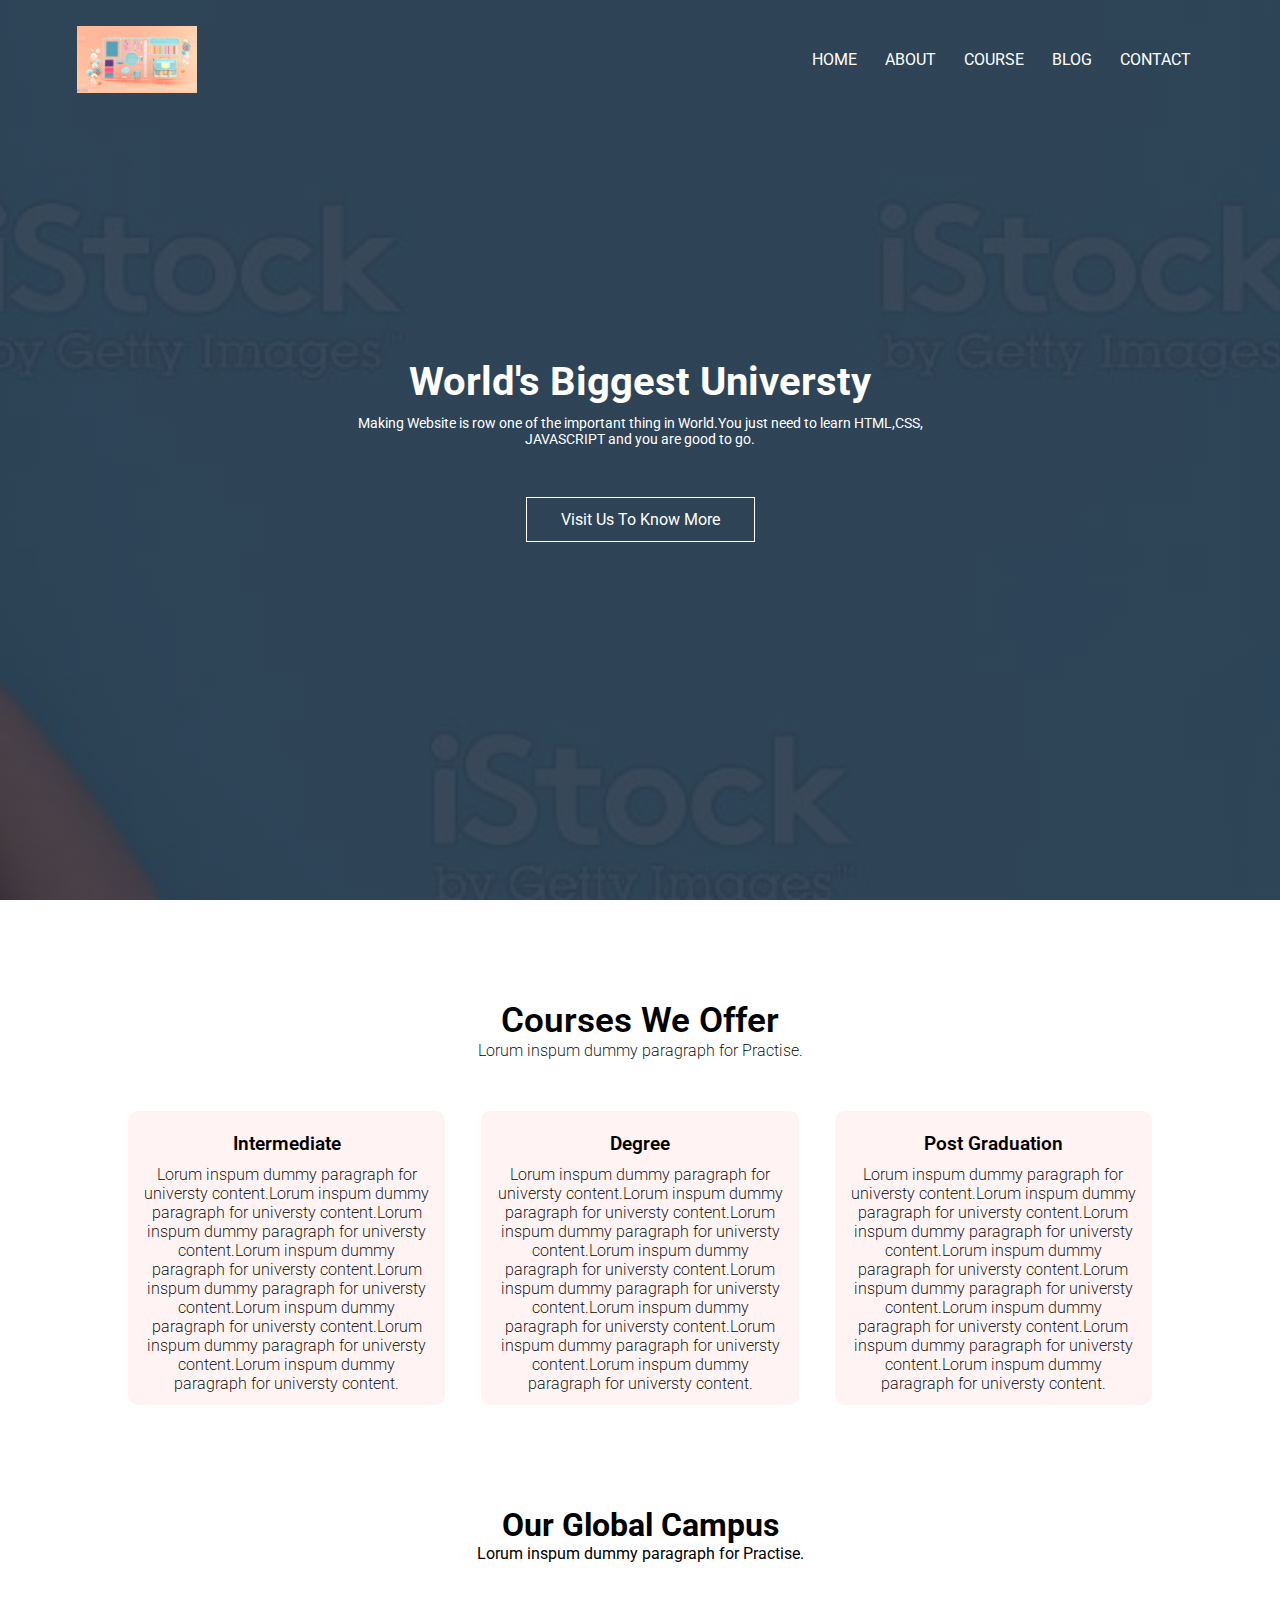
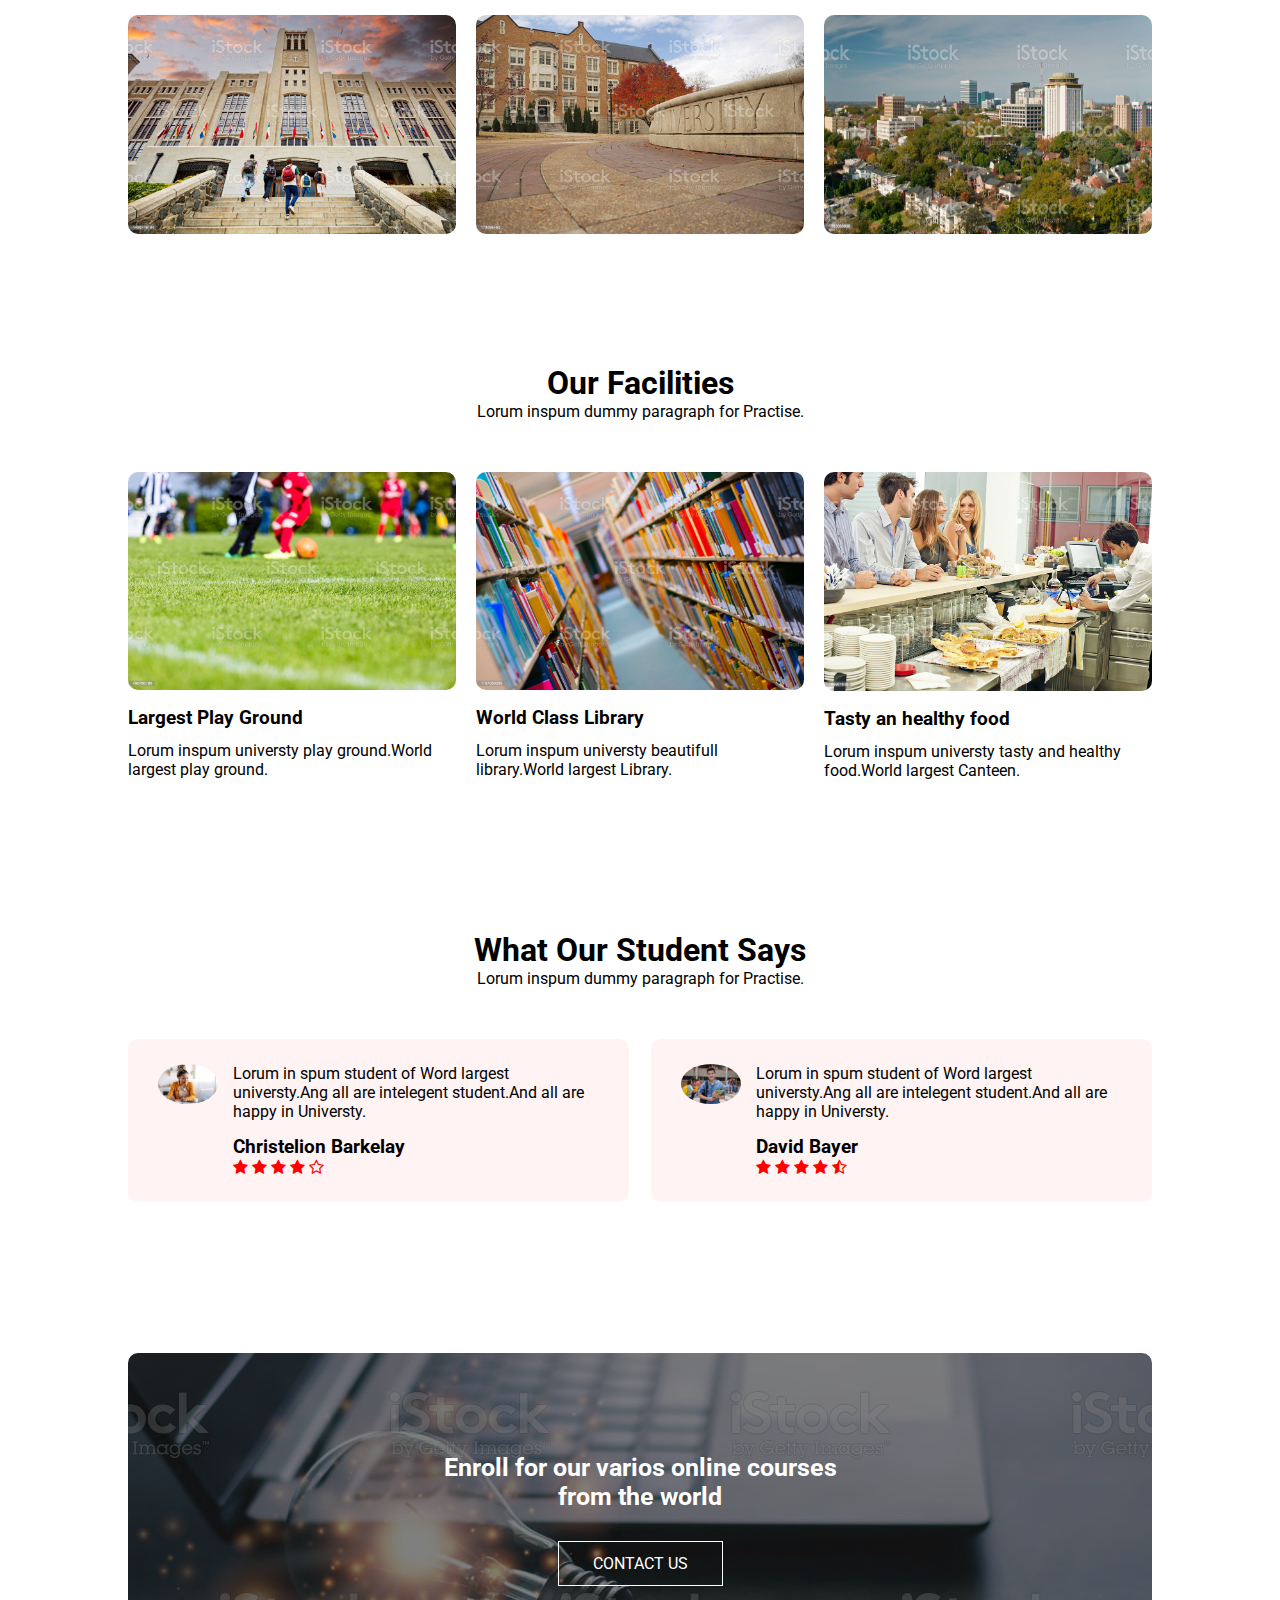
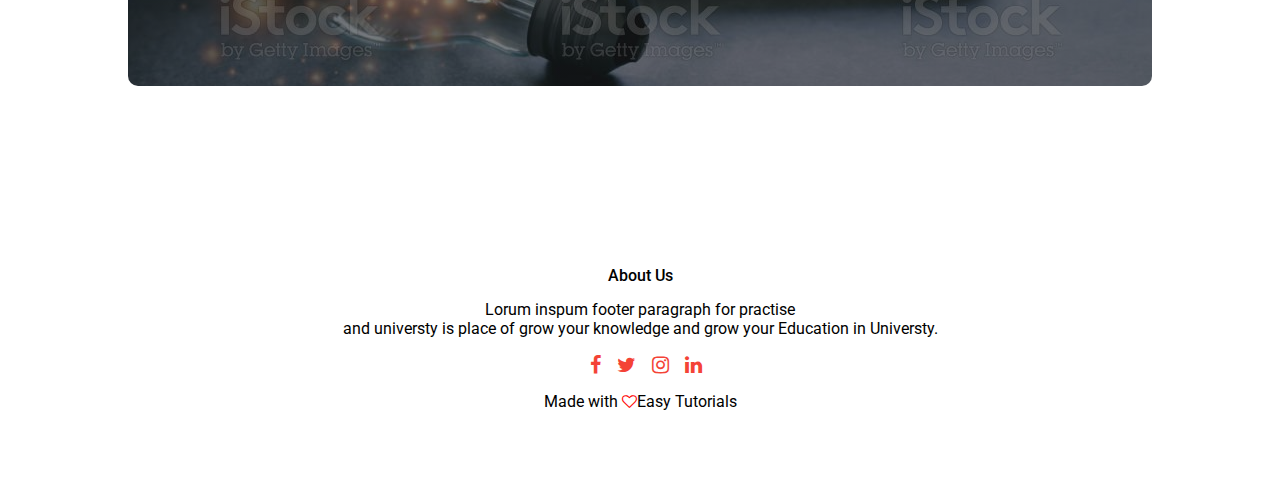
<file: index.html>
<!DOCTYPE html>
<html lang="en">
<head>
    <meta charset="UTF-8">
    <meta http-equiv="X-UA-Compatible" content="IE=edge">
    <meta name="viewport" content="width=device-width, initial-scale=1.0">
    <title>Universty website design</title>

    <link rel="stylesheet" href="https://stackpath.bootstrapcdn.com/font-awesome/4.7.0/css/font-awesome.min.css">
<!--Goagle fonts-->

<link rel="preconnect" href="https://fonts.googleapis.com">
<link rel="preconnect" href="https://fonts.gstatic.com" crossorigin>
<link href="https://fonts.googleapis.com/css2?family=Blinker:wght@200&family=Roboto:ital@1&display=swap" rel="stylesheet">

    <link rel="stylesheet" href="style.css">
</head>
<body>
   <section id="header">

<nav>


<a href="index.html"><img src="images/logo.jpg" alt="logo"></a>

<div class="nav-links" id="navlinks">
    <i class="fa fa-times" onclick="hide()"></i>

<ul>

<li><a href="index.html">HOME</a></li>
<li><a href="about.html">ABOUT</a></li>
<li><a href="course.html">COURSE</a></li>
<li><a href="blog.html">BLOG</a></li>
<li><a href="contact.html">CONTACT</a></li>

</ul>
</div>
<i class="fa fa-bars" onclick="show()"></i>

</nav>

<div class="text-box">

 <h1>World's Biggest Universty</h1>
 <p>Making Website is row one of the important thing in World.You just need to learn HTML,CSS,
    <br>JAVASCRIPT and you are good to go.</p>

<a href="#" class="btn">Visit Us To Know More</a>
</div>
 </section> 

  <!--Courses-->

<section id="course">

<h1>Courses We Offer</h1>
<p>Lorum inspum dummy paragraph for Practise.</p>

<div class="row">


<div class="course-col">
<h3>Intermediate</h3>
<p>Lorum inspum dummy paragraph for universty content.Lorum inspum dummy paragraph for universty content.Lorum inspum dummy paragraph for universty content.Lorum inspum dummy paragraph for universty content.Lorum inspum dummy paragraph for universty content.Lorum inspum dummy paragraph for universty content.Lorum inspum dummy paragraph for universty content.Lorum inspum dummy paragraph for universty content.</p>

</div>


<div class="course-col">
    <h3>Degree</h3>
    <p>Lorum inspum dummy paragraph for universty content.Lorum inspum dummy paragraph for universty content.Lorum inspum dummy paragraph for universty content.Lorum inspum dummy paragraph for universty content.Lorum inspum dummy paragraph for universty content.Lorum inspum dummy paragraph for universty content.Lorum inspum dummy paragraph for universty content.Lorum inspum dummy paragraph for universty content.</p>
    
    </div>
    

    <div class="course-col">
        <h3>Post Graduation</h3>
        <p>Lorum inspum dummy paragraph for universty content.Lorum inspum dummy paragraph for universty content.Lorum inspum dummy paragraph for universty content.Lorum inspum dummy paragraph for universty content.Lorum inspum dummy paragraph for universty content.Lorum inspum dummy paragraph for universty content.Lorum inspum dummy paragraph for universty content.Lorum inspum dummy paragraph for universty content.</p>
    
        
        </div>
        
            

</div>


</section>

<section class="campus">


    <h1>Our Global Campus</h1>
    <p>Lorum inspum dummy paragraph for Practise.</p>
    <div class="row-1">
<div class="campus-col">

<img src="images/camp1.jpg" alt="London" style="height: 100%;">

<div class="layer">
<h3>LONDON</h3>

</div>
</div>

<div class="campus-col">

    <img src="images/camp2.jpg" alt="WASHINGTON" style="height: 100%;">
    
    <div class="layer">
    <h3>WASHINGTON</h3>
    
    </div>
    </div>


    <div class="campus-col">

        <img src="images/camp3.jpg" alt="NEW YORK" style="height: 100%;">
        
        <div class="layer">
        <h3>NEW YORK</h3>
        
        </div>
        </div>


</div>
</section>

 <!--Facility section-->

<section class="facility">


    <h1>Our Facilities</h1>
    <p>Lorum inspum dummy paragraph for Practise.</p>

    <div class="row-2">

   <div class="facility-col">


<img src="images/ground1.jpg" alt="Ground">
<h3>Largest Play Ground</h3>
<p>Lorum inspum universty play ground.World largest play ground.</p>
   </div>


   <div class="facility-col">


    <img src="images/library2.jpg" alt="Library">
    <h3>World Class Library</h3>
    <p>Lorum inspum universty beautifull library.World largest Library.</p>
       </div>

       <div class="facility-col">


        <img src="images/food.jpg" alt="Food">
        <h3>Tasty an healthy food</h3>
        <p>Lorum inspum universty tasty and healthy food.World largest Canteen.</p>
           </div>

    </div>

</section>
 

<!--Testimonial-->

<section class="testimonial">


    <h1>What Our Student Says</h1>
    <p>Lorum inspum dummy paragraph for Practise.</p>

<div class="row-3">

<div class="testimonial-col">

<img src="images/student4.jpg" alt="Student">
      
 <div>


 <p>Lorum in spum student of Word largest universty.Ang all are intelegent student.And all are happy in Universty.</p>
 <h3>Christelion Barkelay</h3>

 <i class="fa fa-star"></i>
 <i class="fa fa-star"></i>
 <i class="fa fa-star"></i>
 <i class="fa fa-star"></i>
 <i class="fa fa-star-o"></i>

 </div>
</div>




<div class="testimonial-col">

    <img src="images/student5.jpg" alt="Student">
          
     <div>
    
    
     <p>Lorum in spum student of Word largest universty.Ang all are intelegent student.And all are happy in Universty.</p>
     <h3>David Bayer</h3>

     <i class="fa fa-star"></i>
     <i class="fa fa-star"></i>
     <i class="fa fa-star"></i>
     <i class="fa fa-star"></i>
     <i class="fa fa-star-half-o"></i>
    

     </div>
    </div>


</div>


</section>

<section class="cta">

    <h1>Enroll for our varios online courses 
        <br> from the world</h1>
    
        <a href="#" class="btn">CONTACT US</a>



</section>


    <section class="footer">

     <h4>About Us</h4>

     <p>Lorum inspum footer paragraph for practise <br>
        and universty is place of grow your knowledge and grow your Education in Universty.</p>

     <div class="icon">

        <i class="fa fa-facebook"></i>
        <i class="fa fa-twitter"></i>
        <i class="fa fa-instagram"></i>
        <i class="fa fa-linkedin"></i>

     </div>
    <p>Made with <i class="fa fa-heart-o" style="font-size: 15px;color: red;"></i>Easy Tutorials</p>
    </section>


<script>


var navlinks=document.getElementById('navlinks');

function hide(){

navlinks.style.right="-300px";

}
function show(){

navlinks.style.right="0px";

}


</script>

</body>
</html>
</file>
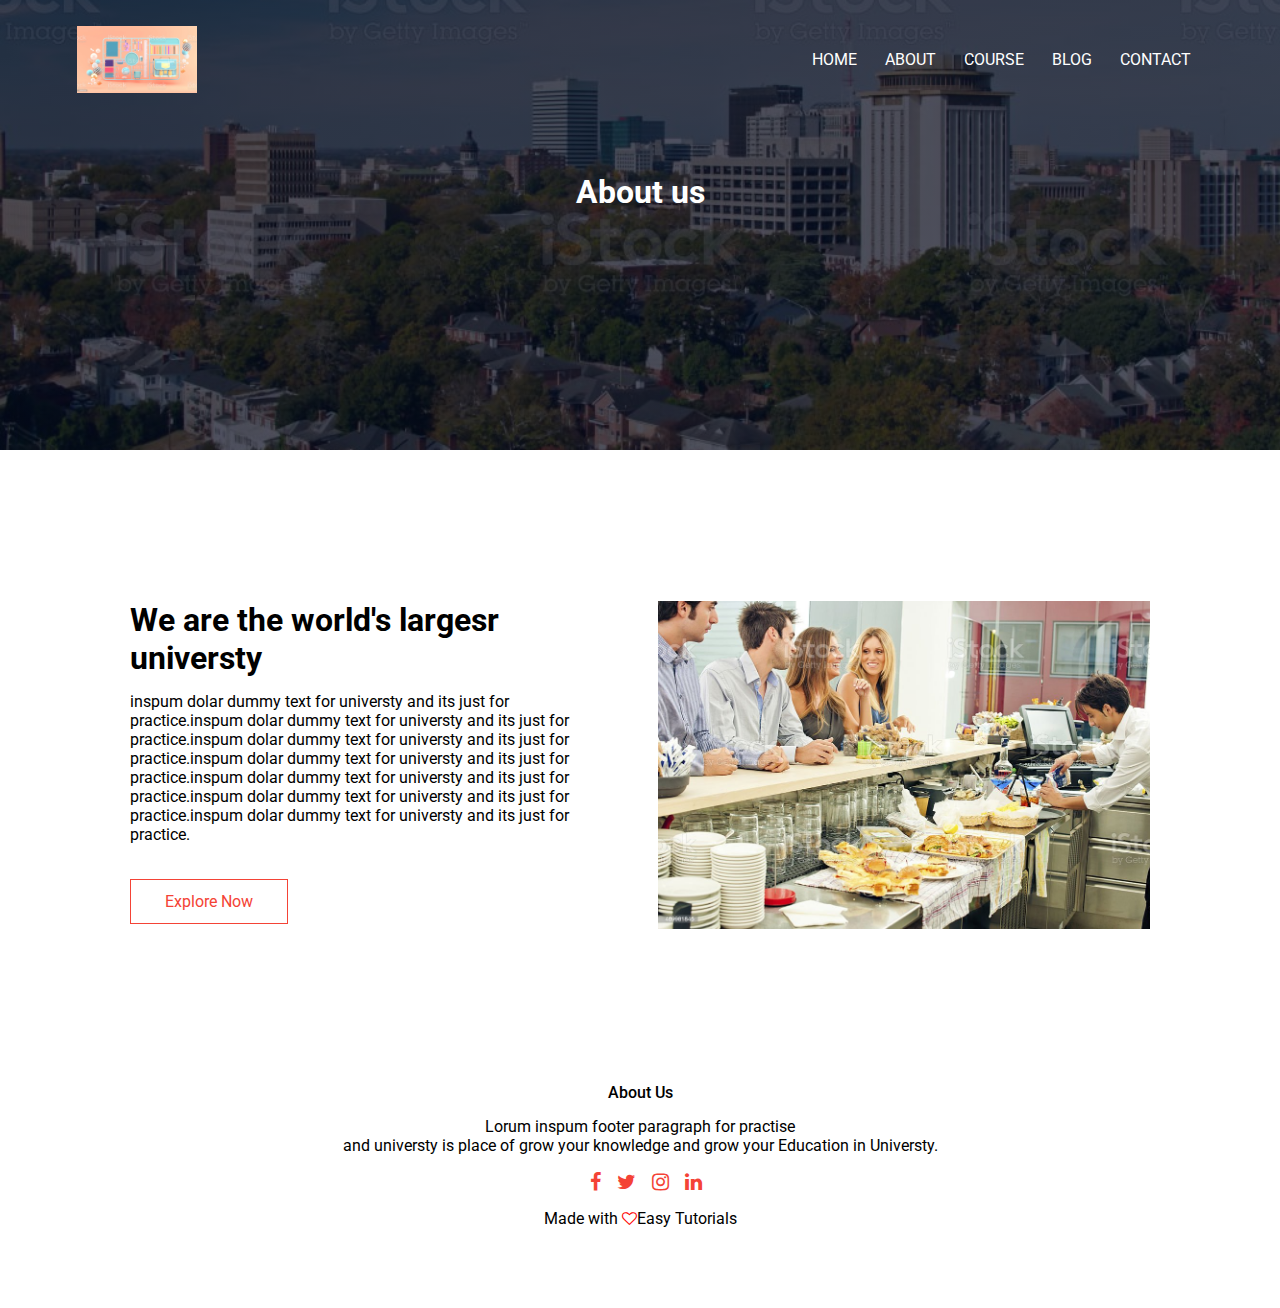
<file: about.html>
<!DOCTYPE html>
<html lang="en">
<head>
    <meta charset="UTF-8">
    <meta http-equiv="X-UA-Compatible" content="IE=edge">
    <meta name="viewport" content="width=device-width, initial-scale=1.0">
    <title>Universty website design</title>

    <link rel="stylesheet" href="https://stackpath.bootstrapcdn.com/font-awesome/4.7.0/css/font-awesome.min.css">
<!--Goagle fonts-->

<link rel="preconnect" href="https://fonts.googleapis.com">
<link rel="preconnect" href="https://fonts.gstatic.com" crossorigin>
<link href="https://fonts.googleapis.com/css2?family=Blinker:wght@200&family=Roboto:ital@1&display=swap" rel="stylesheet">

    <link rel="stylesheet" href="style.css">
</head>
<body>

    
   <!--Sub Header section-->

   <section id="sub-header">

<nav>


<a href="index.html"><img src="images/logo.jpg" alt="logo"></a>

<div class="nav-links" id="navlinks">
    <i class="fa fa-times" onclick="hide()"></i>

<ul>

<li><a href="index.html">HOME</a></li>
<li><a href="about.html">ABOUT</a></li>
<li><a href="course.html">COURSE</a></li>
<li><a href="blog.html">BLOG</a></li>
<li><a href="contact.html">CONTACT</a></li>

</ul>
</div>
<i class="fa fa-bars" onclick="show()"></i>

</nav>

 <h1>About us</h1>
 </section> 


     <!--About content-->

    <section id="about-us">

    <div class="row">

        <div class="about-col">

    <h1>We are the world's largesr universty</h1>

     <p>inspum dolar dummy text for universty and its just for practice.inspum dolar dummy text for universty and its just for practice.inspum dolar dummy text for universty and its just for practice.inspum dolar dummy text for universty and its just for practice.inspum dolar dummy text for universty and its just for practice.inspum dolar dummy text for universty and its just for practice.inspum dolar dummy text for universty and its just for practice. </p>
    
     <a href="#" class="red-btn btn">Explore Now</a>
     </div>

     <div class="about-col">

       <img src="images/can2.jpg" alt="About">
         </div>
     </div>

    </section>
     <!--Footer Section-->

    <section class="footer">

     <h4>About Us</h4>

     <p>Lorum inspum footer paragraph for practise <br>
        and universty is place of grow your knowledge and grow your Education in Universty.</p>

     <div class="icon">

        <i class="fa fa-facebook"></i>
        <i class="fa fa-twitter"></i>
        <i class="fa fa-instagram"></i>
        <i class="fa fa-linkedin"></i>

     </div>
    <p>Made with <i class="fa fa-heart-o" style="font-size: 15px;color: red;"></i>Easy Tutorials</p>
    </section>


<script>


var navlinks=document.getElementById('navlinks');

function hide(){

navlinks.style.right="-300px";

}
function show(){

navlinks.style.right="0px";

}


</script>

</body>
</html>
</file>
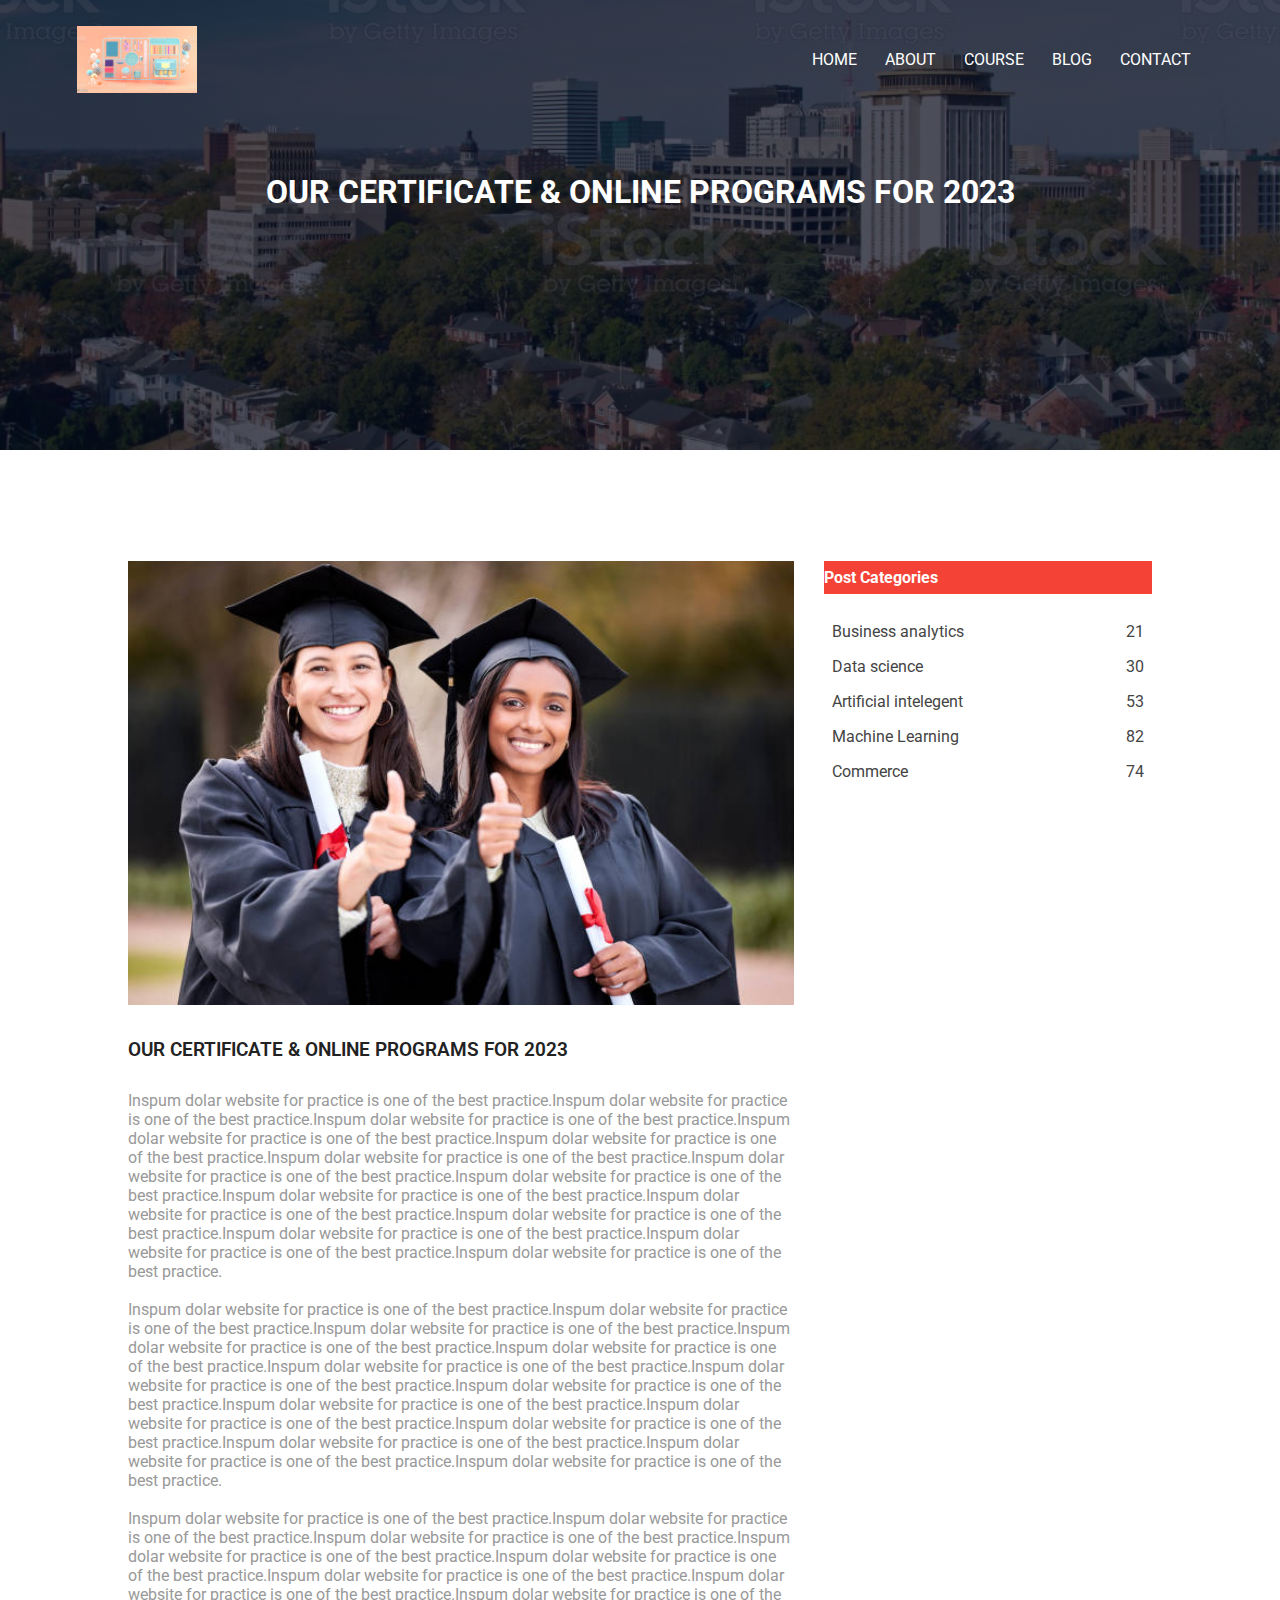
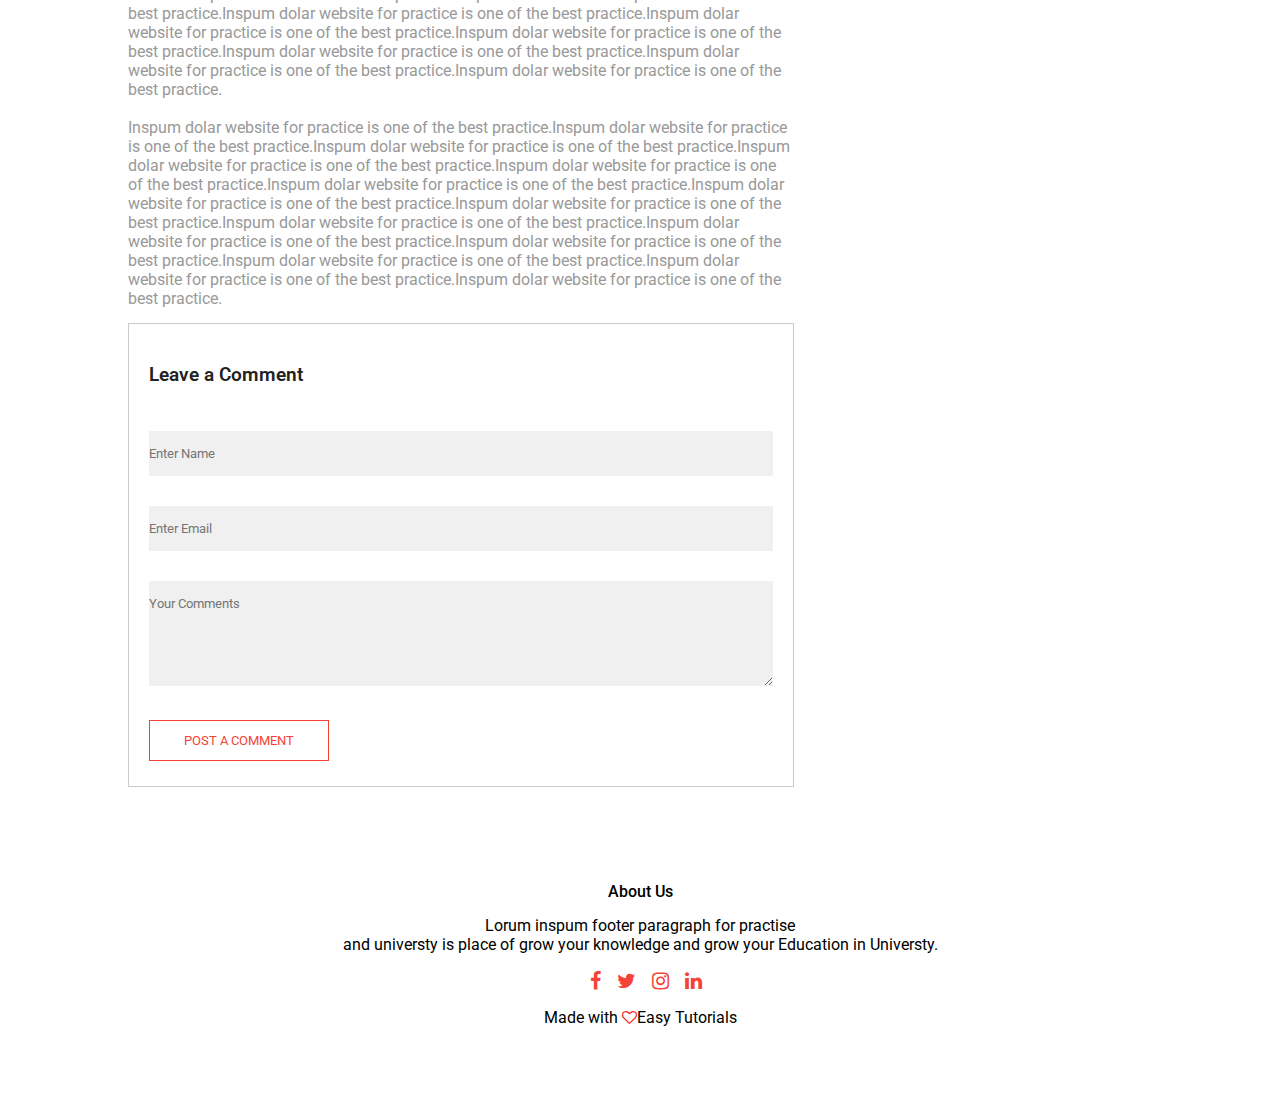
<file: blog.html>
<!DOCTYPE html>
<html lang="en">
<head>
    <meta charset="UTF-8">
    <meta http-equiv="X-UA-Compatible" content="IE=edge">
    <meta name="viewport" content="width=device-width, initial-scale=1.0">
    <title>Universty website design</title>

    <link rel="stylesheet" href="https://stackpath.bootstrapcdn.com/font-awesome/4.7.0/css/font-awesome.min.css">
<!--Goagle fonts-->

<link rel="preconnect" href="https://fonts.googleapis.com">
<link rel="preconnect" href="https://fonts.gstatic.com" crossorigin>
<link href="https://fonts.googleapis.com/css2?family=Blinker:wght@200&family=Roboto:ital@1&display=swap" rel="stylesheet">

    <link rel="stylesheet" href="style.css">
</head>
<body>

    
   <!--Sub Header section-->

   <section id="sub-header">

<nav>


<a href="index.html"><img src="images/logo.jpg" alt="logo"></a>

<div class="nav-links" id="navlinks">
    <i class="fa fa-times" onclick="hide()"></i>

<ul>

<li><a href="index.html">HOME</a></li>
<li><a href="about.html">ABOUT</a></li>
<li><a href="course.html">COURSE</a></li>
<li><a href="blog.html">BLOG</a></li>
<li><a href="contact.html">CONTACT</a></li>

</ul>
</div>
<i class="fa fa-bars" onclick="show()"></i>

</nav>

 <h1>OUR CERTIFICATE & ONLINE PROGRAMS FOR 2023</h1>
 </section> 

      <!--Blog content-->


<section id="blog">


<div class="row">

  <div class="blog-left">

   <img src="images/blog1.jpg" alt="blog1">

   <h3>OUR CERTIFICATE & ONLINE PROGRAMS FOR 2023</h3>
 
   <p>Inspum dolar website for practice is one of the best practice.Inspum dolar website for practice is one of the best practice.Inspum dolar website for practice is one of the best practice.Inspum dolar website for practice is one of the best practice.Inspum dolar website for practice is one of the best practice.Inspum dolar website for practice is one of the best practice.Inspum dolar website for practice is one of the best practice.Inspum dolar website for practice is one of the best practice.Inspum dolar website for practice is one of the best practice.Inspum dolar website for practice is one of the best practice.Inspum dolar website for practice is one of the best practice.Inspum dolar website for practice is one of the best practice.Inspum dolar website for practice is one of the best practice.Inspum dolar website for practice is one of the best practice.</p>
 
<br>
<p>Inspum dolar website for practice is one of the best practice.Inspum dolar website for practice is one of the best practice.Inspum dolar website for practice is one of the best practice.Inspum dolar website for practice is one of the best practice.Inspum dolar website for practice is one of the best practice.Inspum dolar website for practice is one of the best practice.Inspum dolar website for practice is one of the best practice.Inspum dolar website for practice is one of the best practice.Inspum dolar website for practice is one of the best practice.Inspum dolar website for practice is one of the best practice.Inspum dolar website for practice is one of the best practice.Inspum dolar website for practice is one of the best practice.Inspum dolar website for practice is one of the best practice.Inspum dolar website for practice is one of the best practice.</p>

<br>

<p>Inspum dolar website for practice is one of the best practice.Inspum dolar website for practice is one of the best practice.Inspum dolar website for practice is one of the best practice.Inspum dolar website for practice is one of the best practice.Inspum dolar website for practice is one of the best practice.Inspum dolar website for practice is one of the best practice.Inspum dolar website for practice is one of the best practice.Inspum dolar website for practice is one of the best practice.Inspum dolar website for practice is one of the best practice.Inspum dolar website for practice is one of the best practice.Inspum dolar website for practice is one of the best practice.Inspum dolar website for practice is one of the best practice.Inspum dolar website for practice is one of the best practice.Inspum dolar website for practice is one of the best practice.</p>



<br>



<p>Inspum dolar website for practice is one of the best practice.Inspum dolar website for practice is one of the best practice.Inspum dolar website for practice is one of the best practice.Inspum dolar website for practice is one of the best practice.Inspum dolar website for practice is one of the best practice.Inspum dolar website for practice is one of the best practice.Inspum dolar website for practice is one of the best practice.Inspum dolar website for practice is one of the best practice.Inspum dolar website for practice is one of the best practice.Inspum dolar website for practice is one of the best practice.Inspum dolar website for practice is one of the best practice.Inspum dolar website for practice is one of the best practice.Inspum dolar website for practice is one of the best practice.Inspum dolar website for practice is one of the best practice.</p>



<div class="comment-box">

<h3>Leave a Comment</h3>

<form class="comment-form">


 <input type="text" placeholder="Enter Name">
<input type="email" placeholder="Enter Email">
<textarea rows="5" placeholder="Your Comments"></textarea>

<button type="submit" class="red-btn btn"> POST A COMMENT</button>


</form>


</div>


</div>

  <div class="blog-right">

   <h3>Post Categories</h3>

   <div>

    <span>Business analytics</span>

   <span>21</span>


   </div>

   <div>

    <span>Data science</span>

   <span>30</span>

   
   </div>
   <div>

    <span>Artificial intelegent</span>

   <span>53</span>

   
   </div>
   <div>

    <span>Machine Learning</span>

   <span>82</span>

   
   </div>
   <div>

    <span>Commerce</span>

   <span>74</span>

   
   </div>

  </div>

</div>

</section>


     <!--Footer Section-->

    <section class="footer">

     <h4>About Us</h4>

     <p>Lorum inspum footer paragraph for practise <br>
        and universty is place of grow your knowledge and grow your Education in Universty.</p>

     <div class="icon">

        <i class="fa fa-facebook"></i>
        <i class="fa fa-twitter"></i>
        <i class="fa fa-instagram"></i>
        <i class="fa fa-linkedin"></i>

     </div>
    <p>Made with <i class="fa fa-heart-o" style="font-size: 15px;color: red;"></i>Easy Tutorials</p>
    </section>


<script>


var navlinks=document.getElementById('navlinks');

function hide(){

navlinks.style.right="-300px";

}
function show(){

navlinks.style.right="0px";

}


</script>

</body>
</html>
</file>
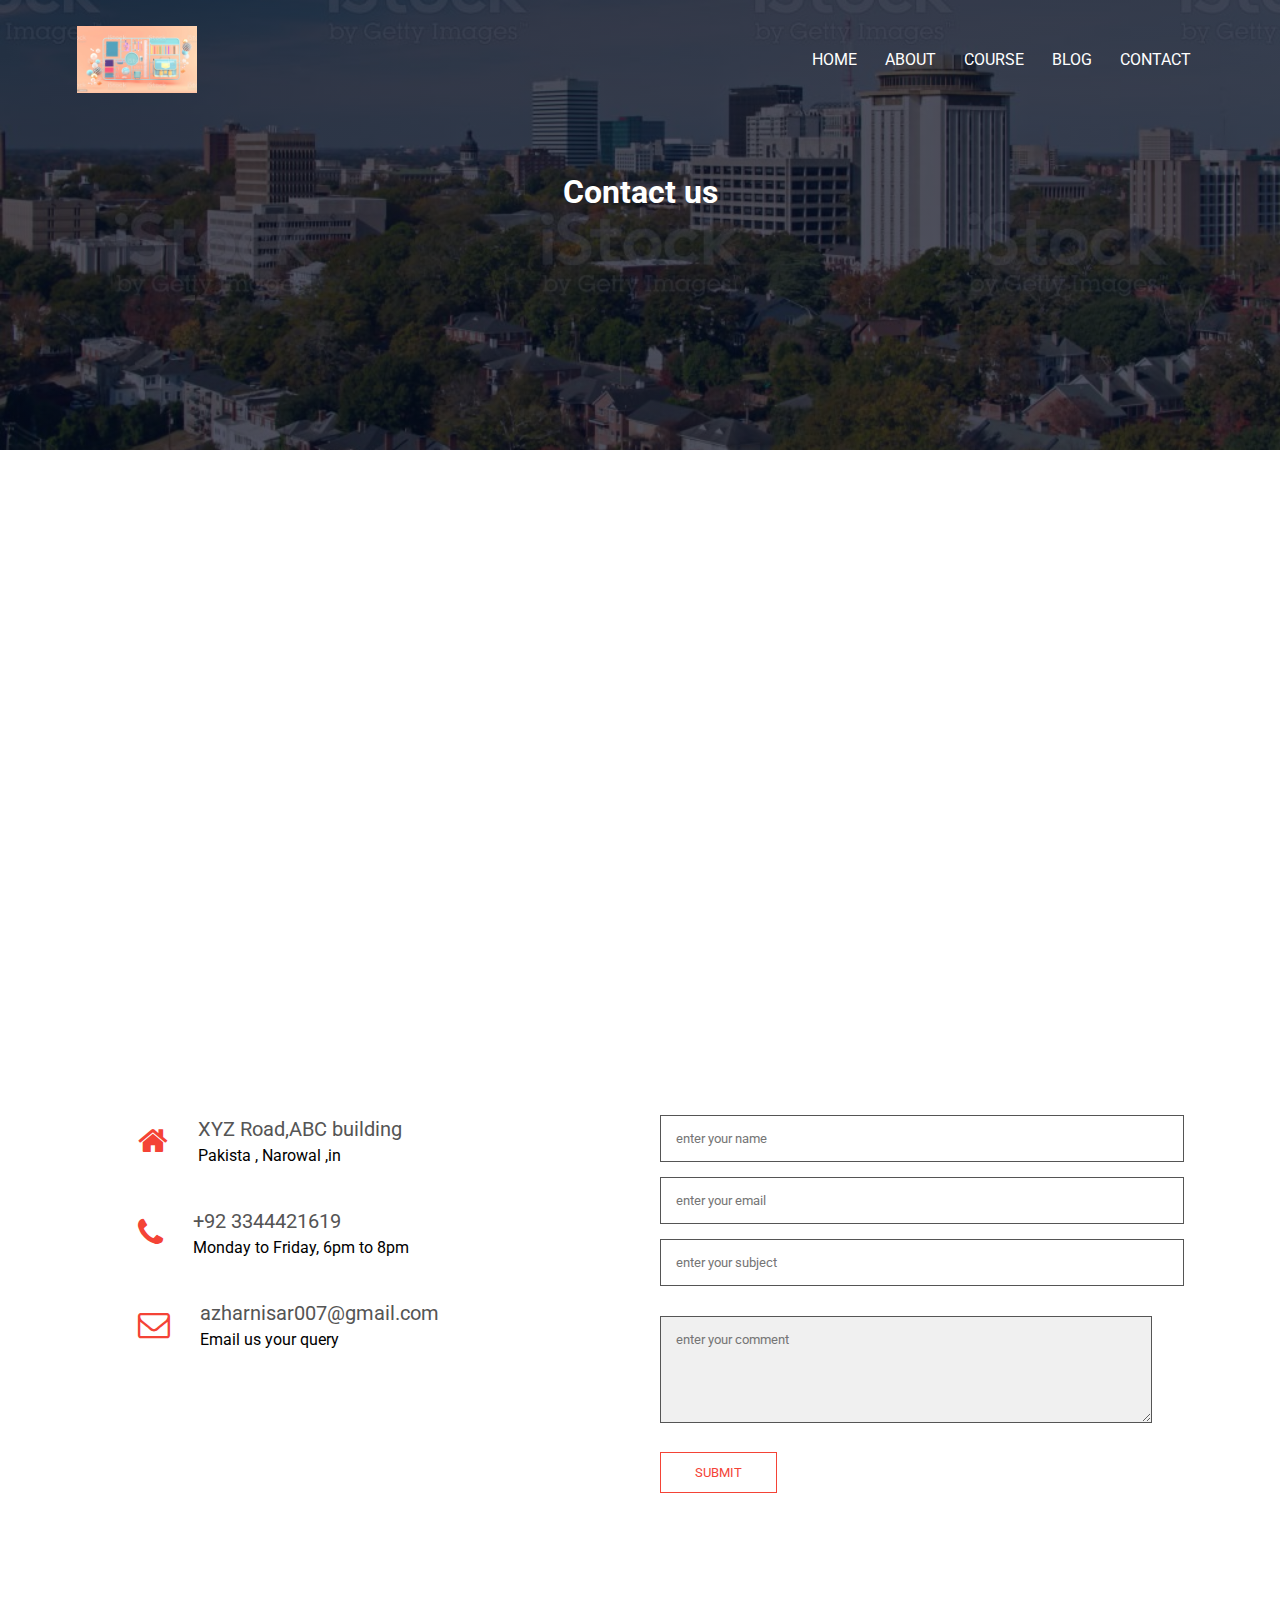
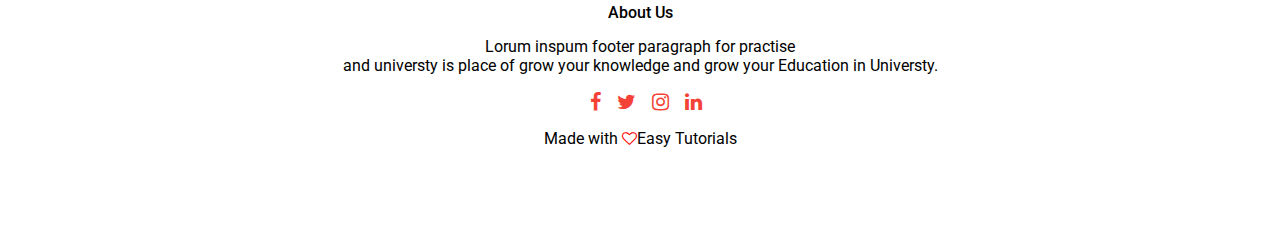
<file: contact.html>
<!DOCTYPE html>
<html lang="en">
<head>
    <meta charset="UTF-8">
    <meta http-equiv="X-UA-Compatible" content="IE=edge">
    <meta name="viewport" content="width=device-width, initial-scale=1.0">
    <title>Universty website design</title>

    <link rel="stylesheet" href="https://stackpath.bootstrapcdn.com/font-awesome/4.7.0/css/font-awesome.min.css">
<!--Goagle fonts-->

<link rel="preconnect" href="https://fonts.googleapis.com">
<link rel="preconnect" href="https://fonts.gstatic.com" crossorigin>
<link href="https://fonts.googleapis.com/css2?family=Blinker:wght@200&family=Roboto:ital@1&display=swap" rel="stylesheet">

    <link rel="stylesheet" href="style.css">
</head>
<body>

    
   <!--Sub Header section-->

   <section id="sub-header">

<nav>


<a href="index.html"><img src="images/logo.jpg" alt="logo"></a>

<div class="nav-links" id="navlinks">
    <i class="fa fa-times" onclick="hide()"></i>

<ul>

<li><a href="index.html">HOME</a></li>
<li><a href="about.html">ABOUT</a></li>
<li><a href="course.html">COURSE</a></li>
<li><a href="blog.html">BLOG</a></li>
<li><a href="contact.html">CONTACT</a></li>

</ul>
</div>
<i class="fa fa-bars" onclick="show()"></i>

</nav>

 <h1>Contact us</h1>
 </section> 


  <!--Contact us section-->


  <section class="location">



    <iframe src="https://www.google.com/maps/embed?pb=!1m18!1m12!1m3!1d3379.8238203044552!2d74.8627087146108!3d32.10104692545117!2m3!1f0!2f0!3f0!3m2!1i1024!2i768!4f13.1!3m3!1m2!1s0x3919538e42973dcb%3A0x3bf067f26d052129!2sNarowal%20Railway%20Station!5e0!3m2!1sen!2s!4v1678470498194!5m2!1sen!2s" width="600" height="450" style="border:0;" allowfullscreen="" loading="lazy" referrerpolicy="no-referrer-when-downgrade"></iframe>




  </section>



    <section class="contact-info">

<div class="row">
 <div class="info-col">

  <div>

 <i class="fa fa-home"></i>

 <span>


<h5>XYZ Road,ABC building</h5>

<p>Pakista , Narowal ,in</p>

 </span>

  </div>

  <div>

    <i class="fa fa-phone"></i>
   
    <span>
   
   
   <h5>+92 3344421619</h5>
   
   <p>Monday to Friday, 6pm to 8pm</p>
   
    </span>
   
     </div>

  <div>

    <i class="fa fa-envelope-o"></i>
   
    <span>
   
   
   <h5>azharnisar007@gmail.com</h5>
   
   <p>Email us your query</p>
   
    </span>
   
     </div>

    
 </div>

 <div class="info-col">


  <form action="">

<input type="text" placeholder="enter your name">

<input type="email" placeholder="enter your email">
<input type="text" placeholder="enter your subject"> 

<textarea rows="5" placeholder="enter your comment"></textarea>

<button type="submit" class="red-btn btn">SUBMIT</button>

  </form>

 </div>


</div>

    </section>

     <!--Footer Section-->

    <section class="footer">

     <h4>About Us</h4>

     <p>Lorum inspum footer paragraph for practise <br>
        and universty is place of grow your knowledge and grow your Education in Universty.</p>

     <div class="icon">

        <i class="fa fa-facebook"></i>
        <i class="fa fa-twitter"></i>
        <i class="fa fa-instagram"></i>
        <i class="fa fa-linkedin"></i>

     </div>
    <p>Made with <i class="fa fa-heart-o" style="font-size: 15px;color: red;"></i>Easy Tutorials</p>
    </section>


<script>


var navlinks=document.getElementById('navlinks');

function hide(){

navlinks.style.right="-300px";

}
function show(){

navlinks.style.right="0px";

}


</script>

</body>
</html>
</file>
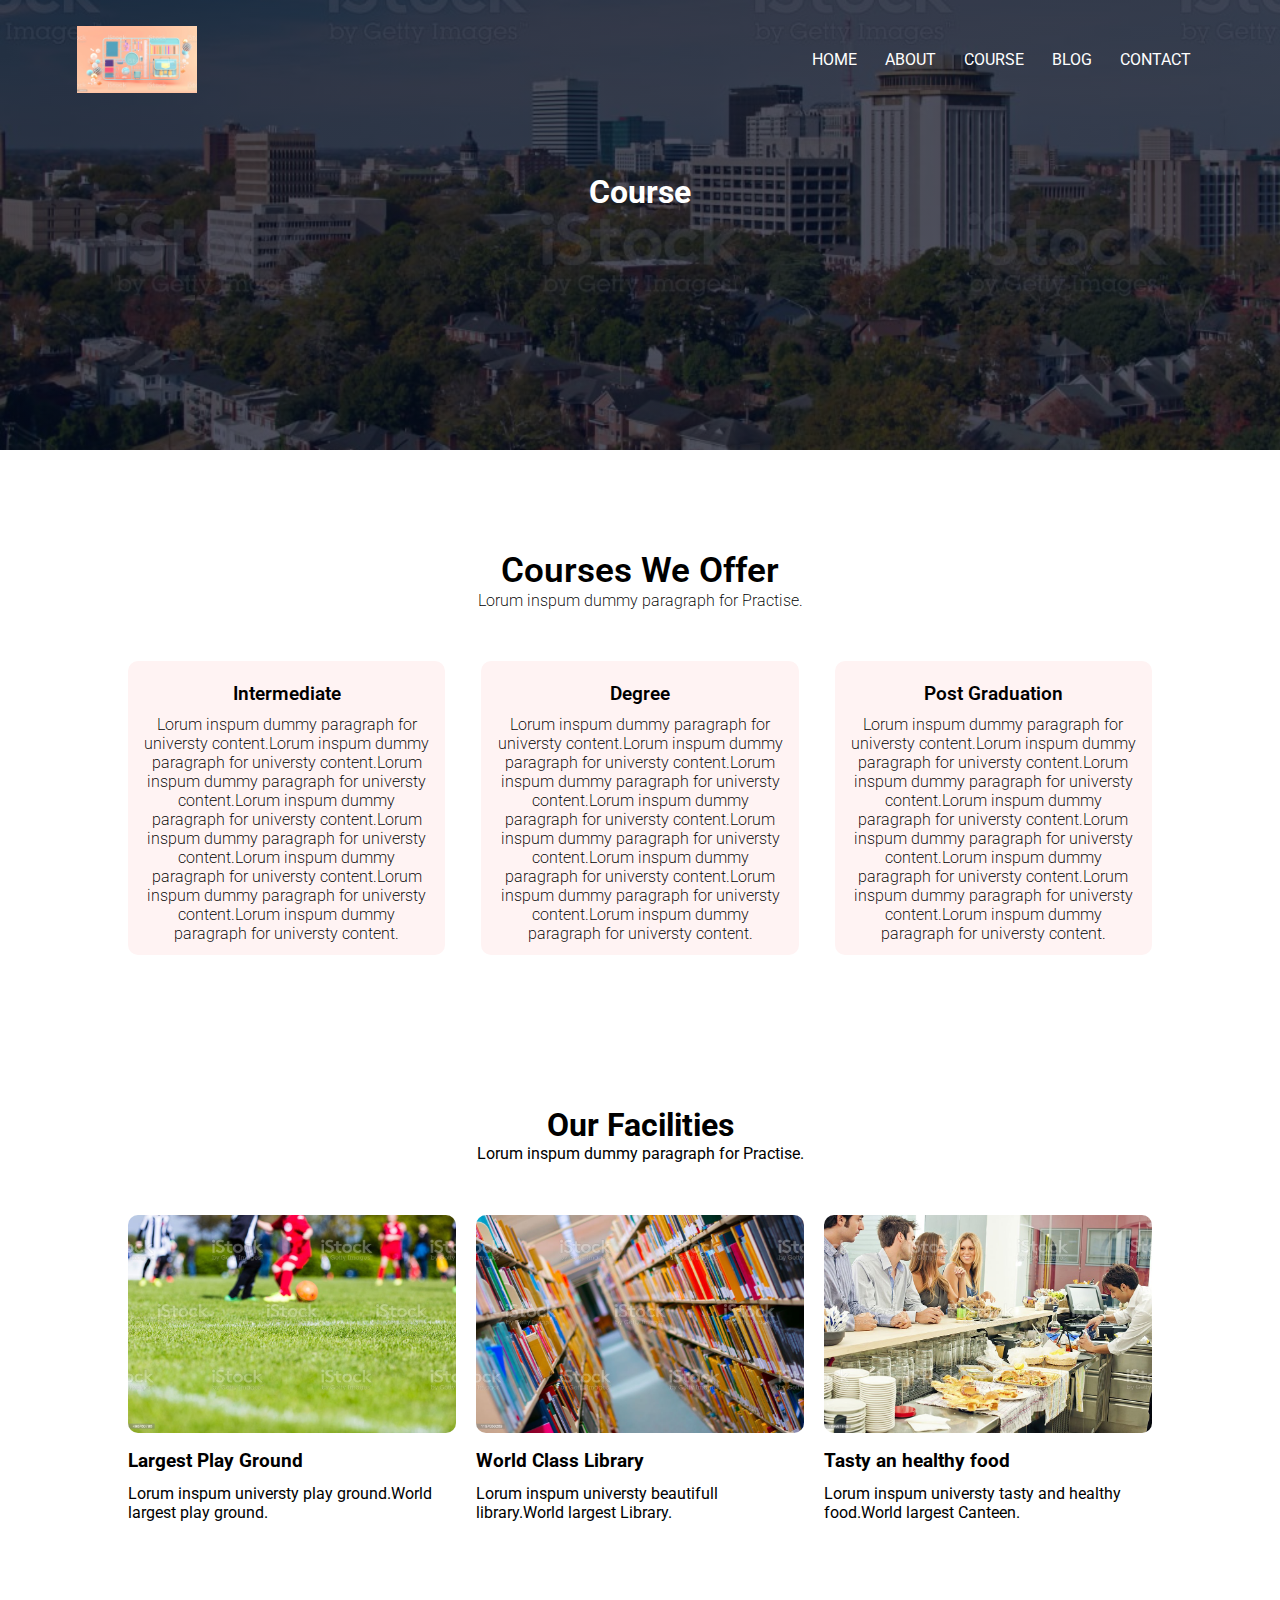
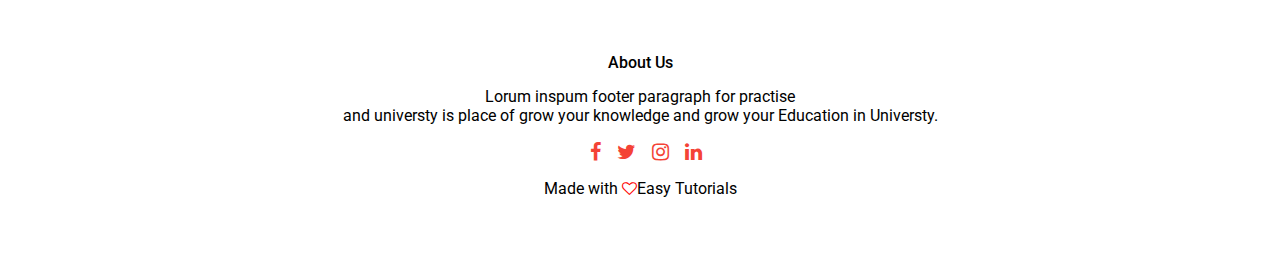
<file: course.html>
<!DOCTYPE html>
<html lang="en">
<head>
    <meta charset="UTF-8">
    <meta http-equiv="X-UA-Compatible" content="IE=edge">
    <meta name="viewport" content="width=device-width, initial-scale=1.0">
    <title>Universty website design</title>

    <link rel="stylesheet" href="https://stackpath.bootstrapcdn.com/font-awesome/4.7.0/css/font-awesome.min.css">
<!--Goagle fonts-->

<link rel="preconnect" href="https://fonts.googleapis.com">
<link rel="preconnect" href="https://fonts.gstatic.com" crossorigin>
<link href="https://fonts.googleapis.com/css2?family=Blinker:wght@200&family=Roboto:ital@1&display=swap" rel="stylesheet">

    <link rel="stylesheet" href="style.css">
</head>
<body>

    
   <!--Sub Header section-->

   <section id="sub-header">

<nav>


<a href="index.html"><img src="images/logo.jpg" alt="logo"></a>

<div class="nav-links" id="navlinks">
    <i class="fa fa-times" onclick="hide()"></i>

<ul>

<li><a href="index.html">HOME</a></li>
<li><a href="about.html">ABOUT</a></li>
<li><a href="course.html">COURSE</a></li>
<li><a href="blog.html">BLOG</a></li>
<li><a href="#">CONTACT</a></li>

</ul>
</div>
<i class="fa fa-bars" onclick="show()"></i>

</nav>

 <h1>Course</h1>
 </section> 

    <!--Courses section-->


      
<section id="course">

    <h1>Courses We Offer</h1>
    <p>Lorum inspum dummy paragraph for Practise.</p>
    
    <div class="row">
    
    
    <div class="course-col">
    <h3>Intermediate</h3>
    <p>Lorum inspum dummy paragraph for universty content.Lorum inspum dummy paragraph for universty content.Lorum inspum dummy paragraph for universty content.Lorum inspum dummy paragraph for universty content.Lorum inspum dummy paragraph for universty content.Lorum inspum dummy paragraph for universty content.Lorum inspum dummy paragraph for universty content.Lorum inspum dummy paragraph for universty content.</p>
    
    </div>
    
    
    <div class="course-col">
        <h3>Degree</h3>
        <p>Lorum inspum dummy paragraph for universty content.Lorum inspum dummy paragraph for universty content.Lorum inspum dummy paragraph for universty content.Lorum inspum dummy paragraph for universty content.Lorum inspum dummy paragraph for universty content.Lorum inspum dummy paragraph for universty content.Lorum inspum dummy paragraph for universty content.Lorum inspum dummy paragraph for universty content.</p>
        
        </div>
        
    
        <div class="course-col">
            <h3>Post Graduation</h3>
            <p>Lorum inspum dummy paragraph for universty content.Lorum inspum dummy paragraph for universty content.Lorum inspum dummy paragraph for universty content.Lorum inspum dummy paragraph for universty content.Lorum inspum dummy paragraph for universty content.Lorum inspum dummy paragraph for universty content.Lorum inspum dummy paragraph for universty content.Lorum inspum dummy paragraph for universty content.</p>
        
            
            </div>
            
                
    
    </div>
    
    
    </section>
     


    
 <!--Facility section-->

<section class="facility">


    <h1>Our Facilities</h1>
    <p>Lorum inspum dummy paragraph for Practise.</p>

    <div class="row-2">

   <div class="facility-col">


<img src="images/ground1.jpg" alt="Ground">
<h3>Largest Play Ground</h3>
<p>Lorum inspum universty play ground.World largest play ground.</p>
   </div>


   <div class="facility-col">


    <img src="images/library2.jpg" alt="Library">
    <h3>World Class Library</h3>
    <p>Lorum inspum universty beautifull library.World largest Library.</p>
       </div>

       <div class="facility-col">


        <img src="images/food.jpg" alt="Food">
        <h3>Tasty an healthy food</h3>
        <p>Lorum inspum universty tasty and healthy food.World largest Canteen.</p>
           </div>

    </div>

</section>
 
  
     <!--Footer Section-->

    <section class="footer">

     <h4>About Us</h4>

     <p>Lorum inspum footer paragraph for practise <br>
        and universty is place of grow your knowledge and grow your Education in Universty.</p>

     <div class="icon">

        <i class="fa fa-facebook"></i>
        <i class="fa fa-twitter"></i>
        <i class="fa fa-instagram"></i>
        <i class="fa fa-linkedin"></i>

     </div>
    <p>Made with <i class="fa fa-heart-o" style="font-size: 15px;color: red;"></i>Easy Tutorials</p>
    </section>


<script>


var navlinks=document.getElementById('navlinks');

function hide(){

navlinks.style.right="-300px";

}
function show(){

navlinks.style.right="0px";

}


</script>

</body>
</html>
</file>
<file: style.css>
*{

margin: 0px;
padding: 0px;

font-family: 'Blinker', sans-serif;
font-family: 'Roboto', sans-serif;



}
#header{

min-height: 100vh;
width: 100%;
background-image: linear-gradient(rgba(4,9,30,0.7),rgba(4,9,30,0.7)),url(images/banner.jpg);
background-position: center;
background-size: cover;
position: relative;
}
nav{

display: flex;
justify-content: space-between;
align-items: center;
padding: 2% 6%;

}
nav a img{

width: 120px;

}
.nav-links{

flex: 1;
text-align: right;


}
.nav-links ul li{
    list-style-type: none;

display: inline-block;

padding: 8px 12px;
position: relative;
}
.nav-links ul li a{

    text-decoration: none;
    color: white;
    
    }

    nav .fa{

 display: none;


    }
    .nav-links li::after{

content: '';

width: 0%;
display: block;


margin-top: 3px;
    }
    .nav-links li:hover::after{

        content: '';
        
        width: 100%;
        display: block;
        
        height: 2px;
        background-color: red;
        margin: auto;
        transition: 0.5s;
            }

    .text-box{
width: 90%;
position: absolute;
top: 50%;
left: 50%;
transform: translate(-50%,-50%);

text-align: center;
color: white;

}
.text-box h1{

font-size: 40px;


}
.text-box p{

    margin: 10px 0px 40px;
    font-size: 14px;
}
.text-box .btn{

text-decoration: none;
color: #fff;
margin-top: 10px;
padding: 12px 34px;
display: inline-block;
border: 1px solid #fff;
background-color: transparent;
cursor: pointer;
position: relative;

}
.text-box .btn:hover{

background-color: red;
font-size: large;
    
    }

   @media(max-width: 700px){

    .text-box h1{

        font-size: 20px;
        
        
        }
        .text-box p{

            margin: 5px 0px 20px;
            font-size: 10px;
        }
        .nav-links ul li{

            display: block;
            
            }
            .nav-links{

        position: fixed;
        height: 100vh;
        width: 150px;
        background-color: #f44336;
text-align: left;
        top: 0px;
        right: -300px;       
          z-index: 2; 
          transition: 0.8s;
              
               }
               nav .fa{

                display: block;

               color: white;
               font-size: 30px;
               margin: 10px;
               cursor: pointer;
                   }

   } 

   #course{

width: 80%;

margin: auto;

text-align: center;
padding-top: 100px;

   }

   #course h1{

font-size: 35px;


font-weight: 600;


   }

   #course p{

    font-size: 16px;
    
    
    font-weight: 250;
    
    
       }

       div.row{

margin-top: 5%;
      display: flex;

      justify-content: space-between;


       }

       .row .course-col{

background-color: #fff3f3;

border-radius: 10px;

flex-basis: 31%;

padding: 12px 15px;
margin-bottom: 5%;
box-sizing: border-box;

transition: 0.5s;

       }

       .course-col h3{
text-align: center;
font-weight: 600;
margin: 10px 0px;

       }
       .row .course-col:hover{


     box-shadow: 0 0 20px 0 rgba(0,0,0,0.4);


       }

       @media(max-width:700px){

        div.row{

            flex-direction: column;
            
                   }
            


       }

       .campus{

 width: 80%;

 margin: auto;
 text-align: center;
 padding-top: 50px;



       }
       div.row-1{

        margin-top: 5%;
              display: flex;
        
              justify-content: space-between;
        
        
               }
        
               
       .campus-col{

    flex-basis: 32%;

    border-radius: 10px;

    margin-bottom: 30px;
    position: relative;
    overflow: hidden;


       }

       .campus-col img{

     
     width: 100%;

display: block;

       }

       .layer{

       position: absolute;
       top: 0;
       left: 0;
      

height: 100%;
width: 100%;
transition: 0.6s;

       }
       .layer:hover{


        background-color: rgba(227,0,0,0.7);

       }

       .campus-col h3{
     width: 100%;

      font-weight: 500;

      font-size: 20px;
      color: white;
      position: absolute;
      bottom: 0;

     left: 50%;

     transform: translateX(-50%);
     opacity: 0;
     transition: 0.5s;

       }

       .campus-col:hover h3{

      bottom: 49%;

    opacity: 1;


       }

       @media(max-width:700px){

      .row-1{

     flex-direction: column;

      }


       }


       .facility{

        width: 80%;
       
        margin: auto;
        text-align: center;
        padding-top: 100px;
       
       
       
              }
              div.row-2{
       
               margin-top: 5%;
                     display: flex;
               
                     justify-content: space-between;
               
               
                      }
               
                      
              .facility-col{
       
           flex-basis: 32%;
       
           border-radius: 10px;
       
           margin-bottom: 5%;

           text-align: left;
           
       
       
              }

              .facility-col img{


               width: 100%;

               border-radius: 10px;

              }

              .facility-col h3{
               
            margin-top: 13px;
            margin-bottom: 12px;
            text-align: left;

              }

              .facility-col p{

            padding: 0;


              }


              @media(max-width:700px){

                .row-2{
          
               flex-direction: column;
          
                }
          
          
                 }
          
                 .testimonial{

                    width: 80%;
                   
                    margin: auto;
                    text-align: center;
                    padding-top: 100px;
                   
                   
                }
            
                .row-3{

                    margin-top: 5%;
                    display: flex;
              
                    justify-content: space-between;
              


                }
                .testimonial-col{

            margin-bottom: 5%;
            
             display: flex;

             flex-basis: 44%;
             cursor: pointer;


            border-radius: 10px;
            padding: 25px;

            background: #fff3f3;
            text-align: left;

                }

                .testimonial-col img{

               height: 40px;

              margin-left: 5px; 

               margin-right: 15px;

               border-radius: 50%;

                }

                .testimonial-col p{

              padding: 0;


                }

                .testimonial-col h3{

                    margin-top: 15px;

                    text-align: left;
      
                      }

                      .testimonial-col .fa{


                     color: red;

                      }

                      
              @media(max-width:700px){

                .row-3{
          
               flex-direction: column;
          
                }
          
          
                 }
      
                 .cta{


                 width: 80%;
                 margin: 100px auto;
                 
                 text-align: center;

                  background-image: linear-gradient(rgba(0,0,0,0.5),rgba(0,0,0,0.5)),url(images/banner2.jpg);
                  background-position: center;
                  background-size: cover;  
                  padding: 100px 0px;
                  border-radius: 10px;
                  
                 }
                 .cta a.btn{

                  text-decoration: none;
                  color: white;
                  
                  padding: 12px 34px;
                 background: transparent;
                 border: 1px solid white;

                
                               
                
                }
                .cta h1{


              font-size: 25px;
              color: white;

              margin-bottom: 20px;

                }

                .cta .btn:hover{

background-color: #f44336;
font-size: large;

              

                }

                @media(max-width:700px){

                  .cta h1{


                    font-size: 16px;
                  
      
                      }

                }

                .footer{

               width: 100%;

               padding: 80px 0px;

              text-align: center;


                }

                .footer h4{


              margin-bottom: 15px;

              font-weight: 500;

                }

                .icon .fa{

              font-size: 20px;
              color: #f44336;

              margin-left: 12px;
              padding: 17px 0px;
              cursor: pointer;

                }

                #sub-header{

                  min-height: 50vh;
                  width: 100%;
                  background-image: linear-gradient(rgba(4,9,30,0.7),rgba(4,9,30,0.7)),url(images/camp3.jpg);
                  background-position: center;
                  background-size: cover;
                  position: relative;
                 text-align: center;

                  }
                  #sub-header h1{

                    color: #fff;

                    margin-top: 50px;


                    }

                    #about-us{


                  width: 80%;

                  margin: auto;

                  padding-top: 70px;

                  padding-bottom: 40px;

                  

                    }


             .about-col{

             flex-basis: 48%; 

             

             padding: 30px 2px;
         
           

             }

             .about-col img{


               width: 100%;
             }
             .about-col h1{

            padding-top: 0px;

            

             }

             .about-col p{


             padding: 15px 0 25px;

             }

             .btn{


              
              color: #fff;
              margin-top: 10px;
              padding: 12px 34px;
              display: inline-block;
              border: 1px solid #fff;
              background-color: transparent;
              cursor: pointer;
              position: relative;

             }

             .red-btn{

            text-decoration: none;
            border: 1px solid #f44336;
            color: #f44336;
            background: transparent;



             }

             .red-btn:hover{

             background-color: red;
            color: #fff;

             }

             #blog{


            width: 80%;
            margin: auto;
            padding-top: 60px;

             }

           
            .blog-left{

          flex-basis: 65%;

            }

            .blog-left img{

              width: 100%;
    
                }

                .blog-left h3{

                  color: #222;

                  font-weight: 600;

                  margin: 30px 0px;

        
                    }
                    .blog-left p{

                      color: #999;
    
                     
                      padding: 0px;
            
                        }

                        .blog-right h3{

                      
                       background-color: #f44336;

                         padding: 7px 0px;
                         margin-bottom: 20px;
            font-size: 16px;
                         color: white;


                        }



                        .blog-right div{


                         display: flex;
                         justify-content: space-between;
                         align-items: center;

                        padding: 8px;
                        box-sizing: border-box;
                        color: #444;
                        }

                        .blog-right{

                          flex-basis: 32%;
                
                            }

                            .comment-box{

                         border: 1px solid #ccc;

margin: 15px 0px;

padding: 10px 20px;



                            }
                            .comment-box h3{

text-align: left;



                            }  
                            
                            .comment-form input,textarea{

width: 100%;
padding: 15px 0px;

margin: 15px 0px;
box-sizing: border-box;
border: none;
outline: none;
background: #f0f0f0;

                            }

                            .comment-form button{

margin: 15px 0px;

                            }


                            .location{



width: 80%;
margin: auto;
padding: 80px 0px;


                            }

                            .location iframe{



                              width: 100%;
                              
                              
                              
                                                          }


   .contact-info{

width: 80%;
margin: auto;


   }  
   
   .info-col{

flex-basis: 48%;
margin-bottom: 30px;


   }

   .info-col div{

display: flex;

align-items: center;

margin-bottom: 40px;


   }

   .info-col div .fa{


font-size: 32px;
color: #f44336;
margin: 10px;
margin-right: 30px;



   }
   .info-col p{


    padding: 0px;
   }
   .info-col h5{


font-size: 20px;
margin-bottom: 5px;
color: #555;
font-weight: 400;

   }

   .info-col input,.info-col textarea{

   width: 100%;
   padding: 15px;
   margin-bottom: 15px;

outline: none;
border: 1px solid #555;


   }
</file>
